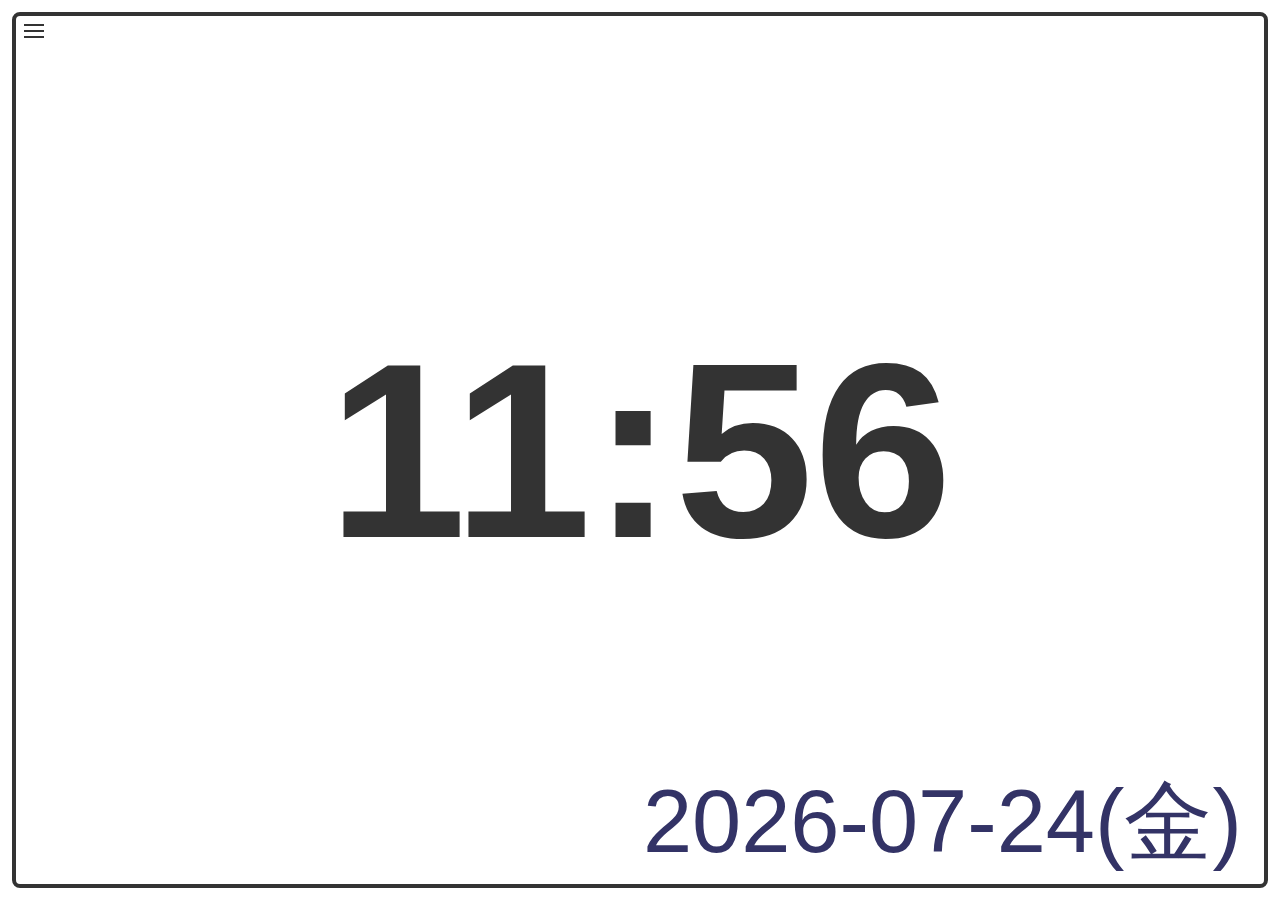
<file: index.html>
<?xml version="1.0" encoding="utf-8"?>
<!DOCTYPE html>
<html>
<head>
<link rel="manifest" href="./manifest.json"/>
<link rel="icon" href="icon.svg" type="image/svg+xml"/>
<meta charset="UTF-8"/>
<meta name="viewport" content="initial-scale=1.0"/>
<meta name="google" content="notranslate">
<title>local clock</title>
<script type="module">
 document.resetBodyHeight = function() {
   if (window.innerHeight != document.body.getBoundingClientRect().height) {
	 document.body.style.height = String(window.innerHeight) + 'px';
   }
 }
 window.addEventListener('load',document.resetBodyHeight);
 window.addEventListener('resize',document.resetBodyHeight);
 
 import { Clock } from './clock.js';
 window.addEventListener('load',(e)=>{
   if (window.matchMedia('(display-mode: standalone)').matches) {
     window.resizeTo(500, 168);
	 document.body.classList.add('pwa');
   }
   const clk = new Clock();
   clk.setLocales('ja-JP');
   clk.setNoSeconds(30000);
   /*clk.setWithUTC(true);*/
   clk.setBottomDate(true);
   clk.addPopupMenu(document.querySelector('.hmenu'));
   clk.refresh();
   clk.start();
   document.c = clk;
 });
</script>
<link rel="stylesheet" type="text/css" href="./clock.css"/>
<style type="text/css">
 * { scrollbar-width:thin; box-sizing:border-box; }
 body {
   width:100vw; height:100vh;
   margin:0; padding:8px;
   color:#000; background:#fff;
   translate:none;
   @media (prefers-color-scheme: dark) {
	 color:#fff; background:#000;
   }
   main {
	 width:100%; height:100%;
   }
 }
</style>
</head>
<body>
<header></header>
<main>
<section id="clock_parts">
<div class="hmenu">
<span></span><span></span><span></span>
</div>
<article id="clock">
</article>
</section>
<dialog id="popupmenu"><form method="dialog">- Clock -<br/><a href="about.html">About</a><br/><button>OK</button></form></dialog>
</main>
<footer></footer>
</body>
</html>
</file>
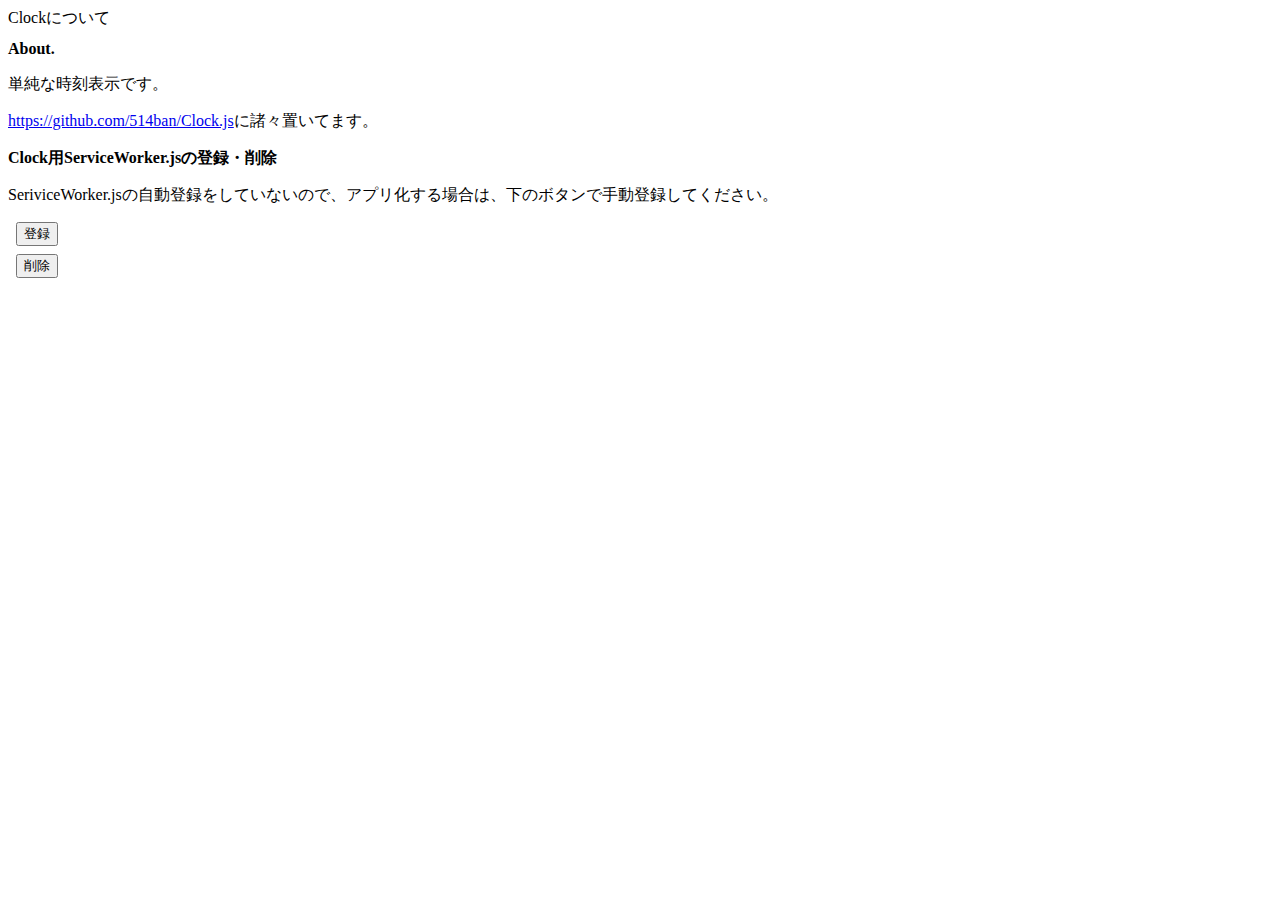
<file: about.html>
<?xml version="1.0" encoding="utf-8"?>
<!DOCTYPE html>
<html>
<head>
<meta charset="UTF-8"/>
<meta name="viewport" content="initial-scale=1.0"/>
<title>about / Regist ServiceWorker.js</title>
<script type="text/javascript">
 window.addEventListener('load',()=>{
   if ('serviceWorker' in navigator) {
	 const regServ = function() {
	   let result = '';
	   let resmes = document.getElementById('result');
	   navigator.serviceWorker.register('./service-worker.js')
				.then(function(registration) {
				  result = 'Service Workerを登録しました。';
				  resmes.innerText = result;
				})
				.catch(function(error) {
				  result = 'Service Workerを登録できませんでした。';
				  resmes.innerText = result;
				});
	   return result;
	 };
	 const regbtn = document.createElement('button');
	 regbtn.addEventListener('click',regServ);
	 regbtn.innerText = '登録';
	 document.body.querySelector('#reg').append(regbtn);
   }
 });

 window.addEventListener('load',()=>{
   if ('serviceWorker' in navigator) {
	 const rmvServ = function() {
	   let result = '';
	   let resmes = document.getElementById('result');
	   navigator.serviceWorker.getRegistrations().then(function(registrations) {
		 if (registrations.length) {
		   registrations.forEach(function(registration) {
			 registration.unregister().then(function(success) {
			   if (success) {
				 result = 'Service Workerの登録削除しました。';
				 resmes.innerText = result;
			   } else {
				 result = 'Service Workerの登録を削除できませんでした。';
				 resmes.innerText = result;
			   }
			 });
		   });
		 } else {
		   result = 'Service Workerの登録がありませんでした。';
		   resmes.innerText = result;
		 }
	   });
	   document.getElementById('result').innerText = result;
	   return result;
	 };
	 const rmvbtn = document.createElement('button');
	 rmvbtn.addEventListener('click',rmvServ);
	 rmvbtn.innerText = '削除';
	 document.body.querySelector('#rmv').append(rmvbtn);

   }
 });
</script>
<style type="text/css">
 section {
   > h1 { font-size:1em; }
   article { margin:0.5em; }
 }
</style>
</head>
<body>
<header>Clockについて</header>
<nav></nav>
<main>
<section>
<h1>About.</h1>
<p>
単純な時刻表示です。
</p>
<p>
<a href="https://github.com/514ban/Clock.js">https://github.com/514ban/Clock.js</a>に諸々置いてます。
</p>
</section>
<section>
<h1>Clock用ServiceWorker.jsの登録・削除</h1>
<p>
SeriviceWorker.jsの自動登録をしていないので、アプリ化する場合は、下のボタンで手動登録してください。
</p>
</section>
<section>
<article id="reg"></article>
</section>
<section>
<article id="rmv"></article>
</section>
<section>
<article id="result"></article>
</section>
</main>
<footer></footer>
</body>
</html>
</file>
<file: clock.css>
#clock_parts {
  container-name: clockParts;
  container-type: size;
  width:100%;
  height:100%;
  position:relative;

  &,* {
	scrollbar-width:thin;
	box-sizing:border-box;
  }
  
  #clock {
	container-type: size;
 	box-sizing:border-box;
	cursor:pointer;

	width:calc(100cqw - 8px);
	height:calc(100cqh - 8px);
	overflow:hidden;

	margin:4px auto;
	padding:0px;
	border:4px solid; border-radius:8px;
	text-align:left;

	/* font */
	font-family:"Noto Sans JP","Noto Sans",Arial,sans-serif;
	.tm {
  	  font-weight:bold;
	  padding:4px;
	}

	/* colors */
	color:#333; background:#fff;
	&.stop {
	  color:#33333380;
	}
	.dt { color:#336; }

	@media (prefers-color-scheme: dark) {
	  color:#fff; background:#333;
	  border-color:#ccc;
	  &.stop {
		color:#ffffff80;
	  }
	  .dt { color:#ccf; }
	}
  }
}

@container clockParts (width < 120px)
 or ((width < 200px) and (height < 6em)) {
  #clock {
	display:block;
	.dt { display:none; }
  }
}
@container clockParts (width < 280px) or (height < 6em) {
  #clock {
	display:block;
  }
}
@container clockParts (width > 240px) and (height > 6em) {
  #clock {
	display:grid;
	grid-template-columns:auto;
	grid-template-rows:calc(25cqh - 8px) 50cqh calc(25cqh - 8px); /* 8px = border */
	font-size:clamp(1em, min(10cqw,10cqh) , 200pt);

	> div {
	  display:inline-flex;
	  justify-content:center;
	  align-items:center;
	  padding: 0;

	  &.dt {
		grid-row: 1;
		justify-content:flex-start;
		align-items:flex-start;
		padding:2px 0.25em;
		padding-left:40px; /* menu button space */

		&.bottom {
		  grid-row: 3;
		  justify-content:flex-end;
		  align-items:flex-end;
		  padding-left:unset;
		}
	  }

	  &.tm {
		grid-row: 2;
		font-size:min(16cqw,45cqh);
		&.nosec {
		  font-size:min(20cqw,45cqh);
		}
		.subtime {
		  display:inline-block;
		  background:#99999933;
		  font-size:0.5em;
		  padding:2px 6px;
		  border-radius:6px;
		  justify-self:flex-end;
		  @media (orientation:landscape) {
			font-size:6cqw;
			align-self:flex-end;
			margin-left:0.5em;
		  }
		}

		display:grid;
		grid-template-columns:auto;
		grid-template-rows:auto min(auto 0.75em); /* 2nd row: extra time (no use auto = 0) */
		@media (orientation:landscape) {
		  grid-template-columns:auto auto;
		  grid-template-rows:100%;
		}
		justify-content:center;
		align-items:center;
	  }
	}
  }

  /* menu button */
  .hmenu {
	display: none;
	/* display: block; */
	cursor: pointer;
	position:absolute;
	left:16px; top:12px;
	z-index:9999;

	> span {
	  display: block;
	  width: 20px;
	  height: 2px;
	  margin: 4px 0;
	  background-color: #333;
	  @media (prefers-color-scheme: dark) {
		background-color: #ccc;
	  }
	}
  }
}

dialog {
  max-width:80vw;
  max-height:80vh;
  color:#000; background:#ccc;
  font-size:10pt;
  line-height:1.75em;
  button:last-of-type {
	display:block;
	margin:0.25em auto;
  }
}


.pwa {
}
</file>
